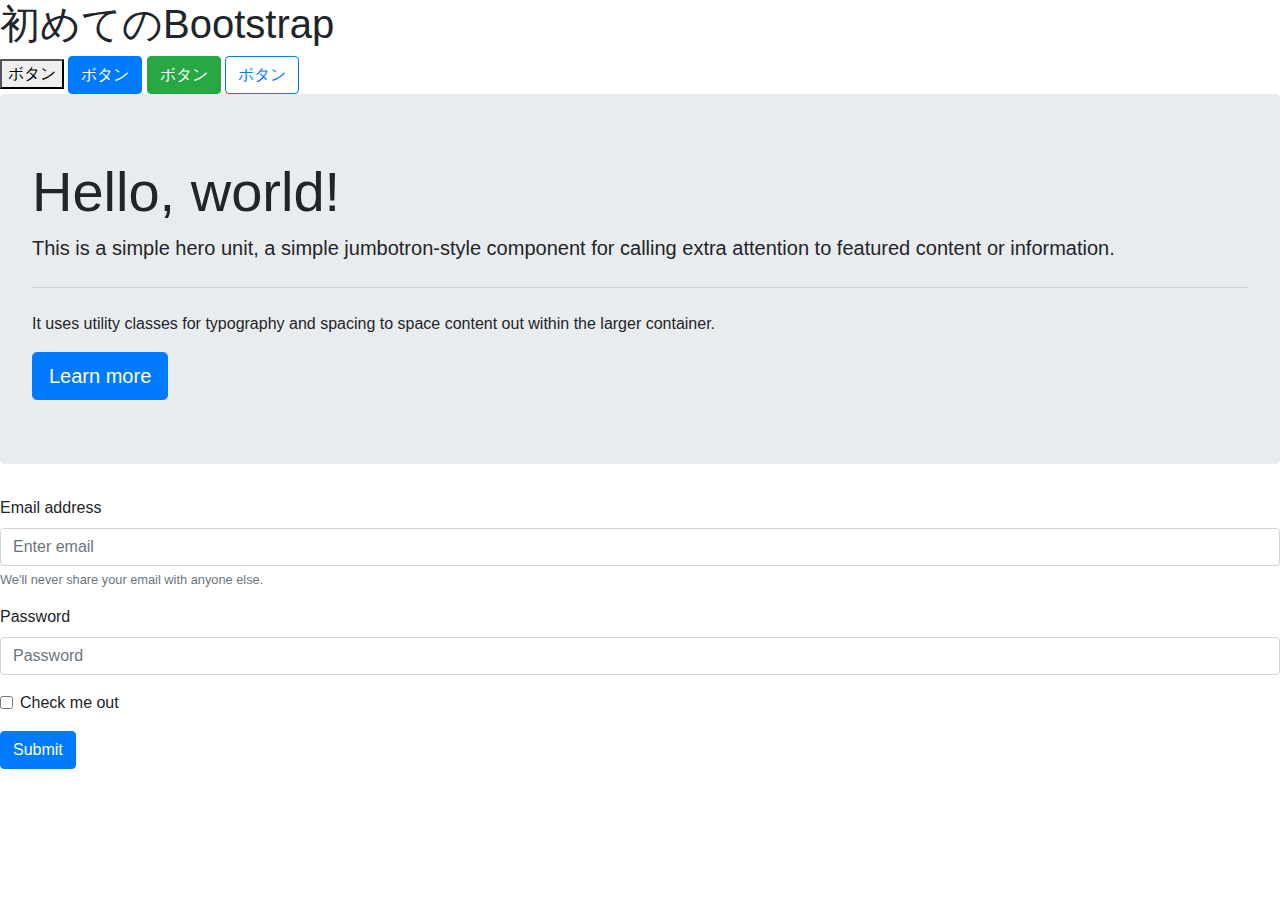
<file: bootstrap/first.html>
<!DOCTYPE html>
<html lang="ja">
    <head>
        <meta charset="utf-8">
        <title>初めてのBootstrap</title>
        <!-- bootstrap -->
        <meta name="viewport" content="width=device-width, initial-scale=1, shrink-to-fit=no">
        <link rel="stylesheet" href="https://stackpath.bootstrapcdn.com/bootstrap/4.3.1/css/bootstrap.min.css" integrity="sha384-ggOyR0iXCbMQv3Xipma34MD+dH/1fQ784/j6cY/iJTQUOhcWr7x9JvoRxT2MZw1T" crossorigin="anonymous">
    </head>
    
    <body>
        <!-- ボタン -->
        <h1>初めてのBootstrap</h1>
        <button type="button">ボタン</button>
        <button type="button" class="btn btn-primary">ボタン</button>
        <button type="button" class="btn btn-success">ボタン</button>
        <button type="button" class="btn btn-outline-primary">ボタン</button>
        
        <!-- jumbotoron -->
        <div class="jumbotron">
            <h1 class="display-4">Hello, world!</h1>
            <p class="lead">This is a simple hero unit, a simple jumbotron-style component for calling extra attention to featured content or information.</p>
            <hr class="my-4">
            <p>It uses utility classes for typography and spacing to space content out within the larger container.</p>
            <a class="btn btn-primary btn-lg" href="#" role="button">Learn more</a>
        </div>
        
        <!-- Form -->
        <form>
            <div class="form-group">
              <label for="exampleInputEmail1">Email address</label>
              <input type="email" class="form-control" id="exampleInputEmail1" aria-describedby="emailHelp" placeholder="Enter email">
              <small id="emailHelp" class="form-text text-muted">We'll never share your email with anyone else.</small>
            </div>
            <div class="form-group">
              <label for="exampleInputPassword1">Password</label>
              <input type="password" class="form-control" id="exampleInputPassword1" placeholder="Password">
            </div>
            <div class="form-group form-check">
              <input type="checkbox" class="form-check-input" id="exampleCheck1">
              <label class="form-check-label" for="exampleCheck1">Check me out</label>
            </div>
            <button type="submit" class="btn btn-primary">Submit</button>
          </form>

        <!-- bootstrap -->
        <script src="https://code.jquery.com/jquery-3.3.1.slim.min.js" integrity="sha384-q8i/X+965DzO0rT7abK41JStQIAqVgRVzpbzo5smXKp4YfRvH+8abtTE1Pi6jizo" crossorigin="anonymous"></script>
        <script src="https://cdnjs.cloudflare.com/ajax/libs/popper.js/1.14.7/umd/popper.min.js" integrity="sha384-UO2eT0CpHqdSJQ6hJty5KVphtPhzWj9WO1clHTMGa3JDZwrnQq4sF86dIHNDz0W1" crossorigin="anonymous"></script>
        <script src="https://stackpath.bootstrapcdn.com/bootstrap/4.3.1/js/bootstrap.min.js" integrity="sha384-JjSmVgyd0p3pXB1rRibZUAYoIIy6OrQ6VrjIEaFf/nJGzIxFDsf4x0xIM+B07jRM" crossorigin="anonymous"></script>
    </body>

</html>
</file>
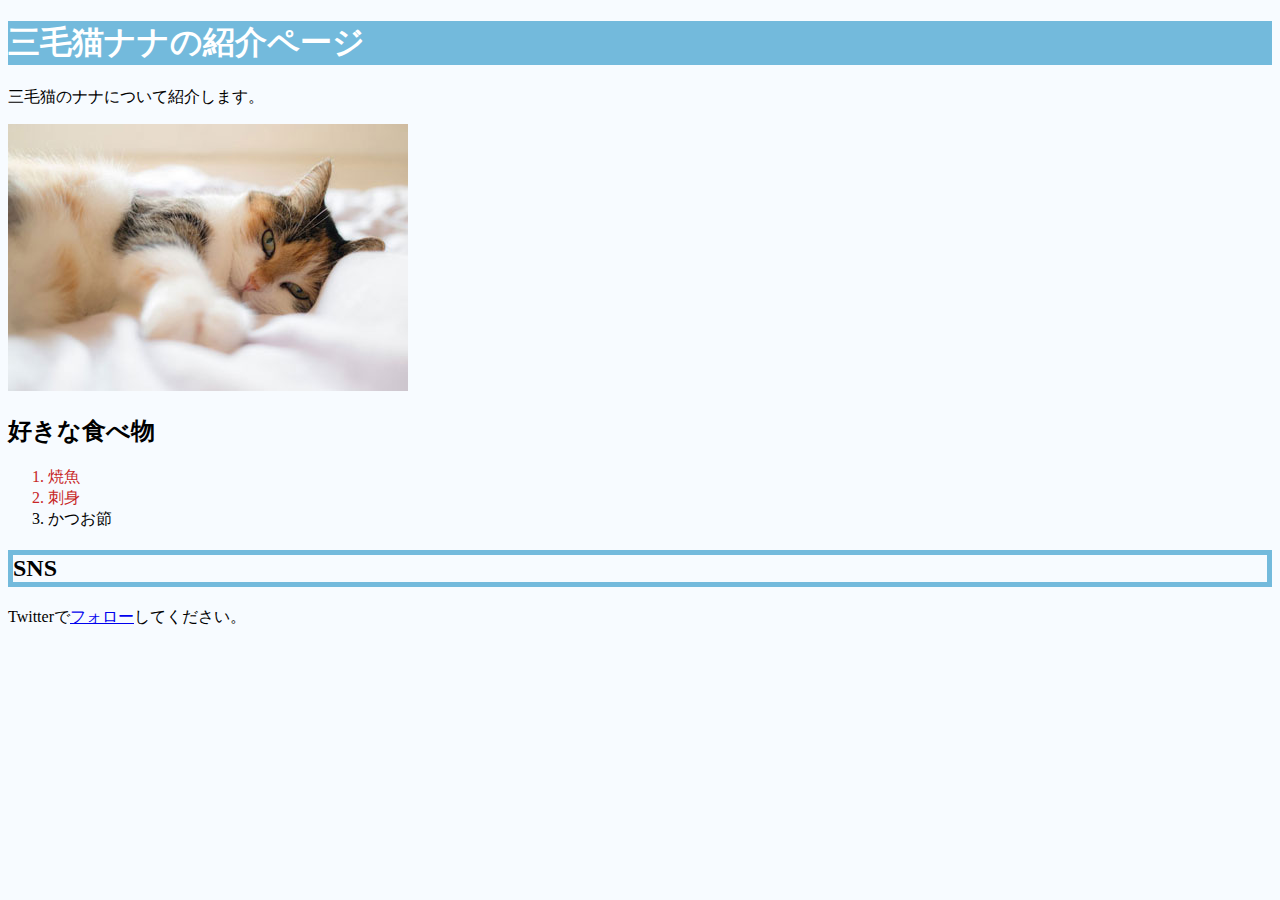
<file: css_basic/exercise_nana.html>
<!DOCTYPE html>
<html lang="ja">
  <head>
    <meta charset="utf-8">
    <title>三毛猫ナナの紹介ページ</title>
    <link rel="stylesheet" href="stylesheets/exercise_nana.css">
  </head>
  <body>
    <h1>三毛猫ナナの紹介ページ</h1>

    <p>三毛猫のナナについて紹介します。</p>
    <img src="images/nana.jpg">

    <h2 id="favorite">好きな食べ物</h2>
    <ol>
      <li class="special">焼魚</li>
      <li class="special">刺身</li>
      <li>かつお節</li>
    </ol>

    <h2 id="sns">SNS</h2>

    <p>Twitterで<a href="http://twitter.com/ynakayu">フォロー</a>してください。</p>

  </body>
</html>
</file>
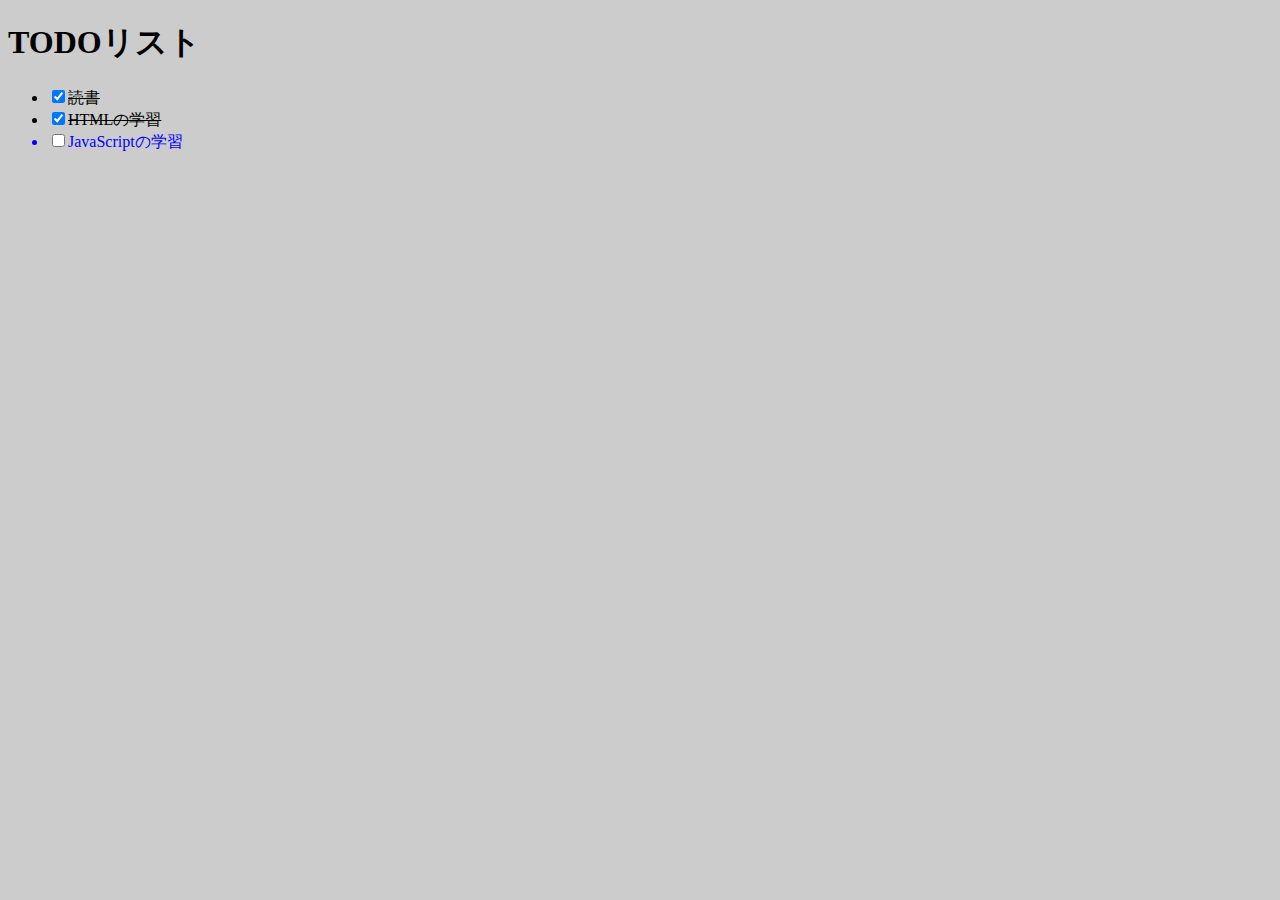
<file: css_basic/selector.html>
<!DOCTYPE html>
<html lang="ja">
    <head>
        <meta charset="utf-8">
        <title>TODOリスト</title>
        <link rel="stylesheet" href="stylesheets/selector.css">
    </head>
    
    <body>
        <h1>TODOリスト</h1>
        <ul>  <!--　順序のないリスト　-->
            <li class="completed" ><input type="checkbox" checked>読書</li>
            <li class="completed"><input type="checkbox" checked>HTMLの学習</li>
            <li id="example"><input type="checkbox">JavaScriptの学習</li>
        </ul>

    </body>
</html>
</file>
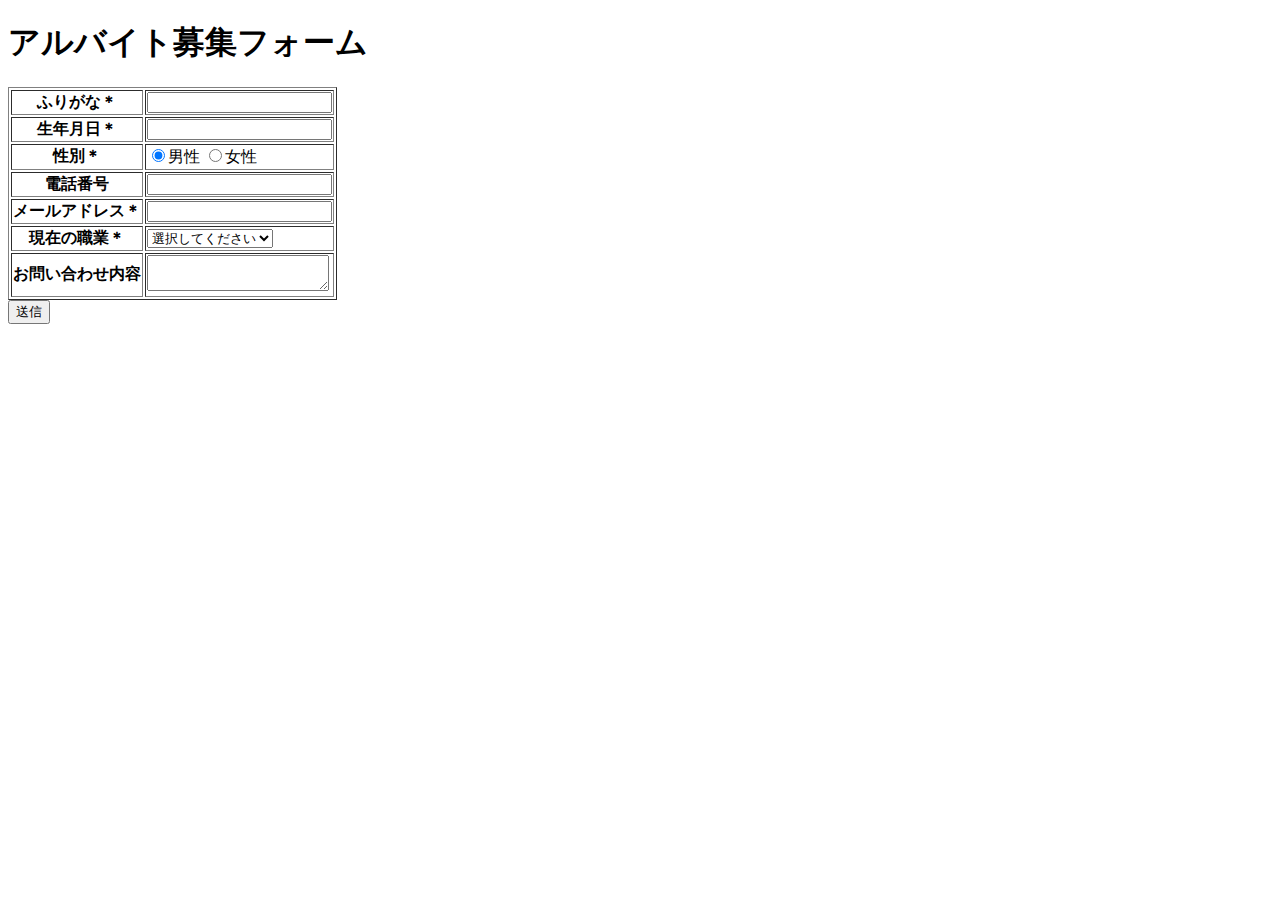
<file: html_stepup/exercise_form.html>
<!DOCTYPE html>
<html lang="ja">
    <head>
        <title>アルバイト募集フォーム</title>
    </head>

    <body>
        <h1>アルバイト募集フォーム</h1>
        <form action="#" method="post">
            <table border="1">
                <tr><!--  テーブルの行を表す -->
                    <th>ふりがな＊</th> <!-- ヘッダーを表す-->
                    <td><input type="text" name="hurigana" required></input></td> <!-- データを表す-->
                </tr>
                <tr>
                    <th>生年月日＊</th>
                    <td><input type="text" name="birthday" required></input></td>
                </tr>
                <tr>
                    <th>性別＊</th>
                    <td> <!-- ラジオボタン -->
                        <input type="radio" name="gender" value="male" checked>男性</input>
                        <input type="radio" name="gender" value="female">女性</input>
                    </td>
                </tr>
                <tr>
                    <th>電話番号</th>
                    <td><input type="text" name="birthday"></input></td>
                </tr>
                <tr>
                    <th>メールアドレス＊</th>
                    <td><input type="text" name="birthday"></input></td>
                </tr>
                <tr>
                    <th>現在の職業＊</th>
                    <td>
                        <select> <!-- プルダウン -->
                            <option value="jobselect" selected>選択してください</option>
                            <option value="nojob">無職</option>
                            <option value="sala">会社員</option>
                        </select>
                    </td>
                </tr>
                <tr>
                    <th>お問い合わせ内容</th>
                    <td><textarea type="text" name="birthday"></textarea></td>
                </tr>
            </table>
            <input type="submit" value="送信"></input>
        </form>
    </body>
</html>
</file>
<file: css_basic/stylesheets/exercise_nana.css>
/* body要素へ背景色の設定。#f7fbff （薄い水色）*/


/* 大見出し(h1)へに対して、
文字色 #ffffff　（白）の設定。
背景色 #73badc (水色)の設定。 */


/* id名が"favorite"の要素に対して文字色 #1b942f (緑) を設定 */


/* class名が"special"の要素に対して文字色 #c72626 （赤）を設定 */


/* id名が"sns"の要素に対して、枠線を設定。
線の色は、#73badc (水色) 、
線の太さは、5px、
線の種類は、solidを設定。
 */

 body {
     background-color: #f7fbff;
 }

 h1 {
     color: #ffffff;
     background-color:  #73badc;
 }

 #id {
     color: #1b942f;
 }

 .special {
     color: #c72626;
 }

 #sns {
     border: solid #73badc 5px;
 }
</file>
<file: css_basic/stylesheets/selector.css>
/* 背景の設定*/
body { 
    background-color: #ccc;
}

 /* idでの指定 */
#example { 
    color : blue;
}

/* クラスでの指定　複数指定が可能*/
.completed {
    text-decoration: line-through;
}
</file>
